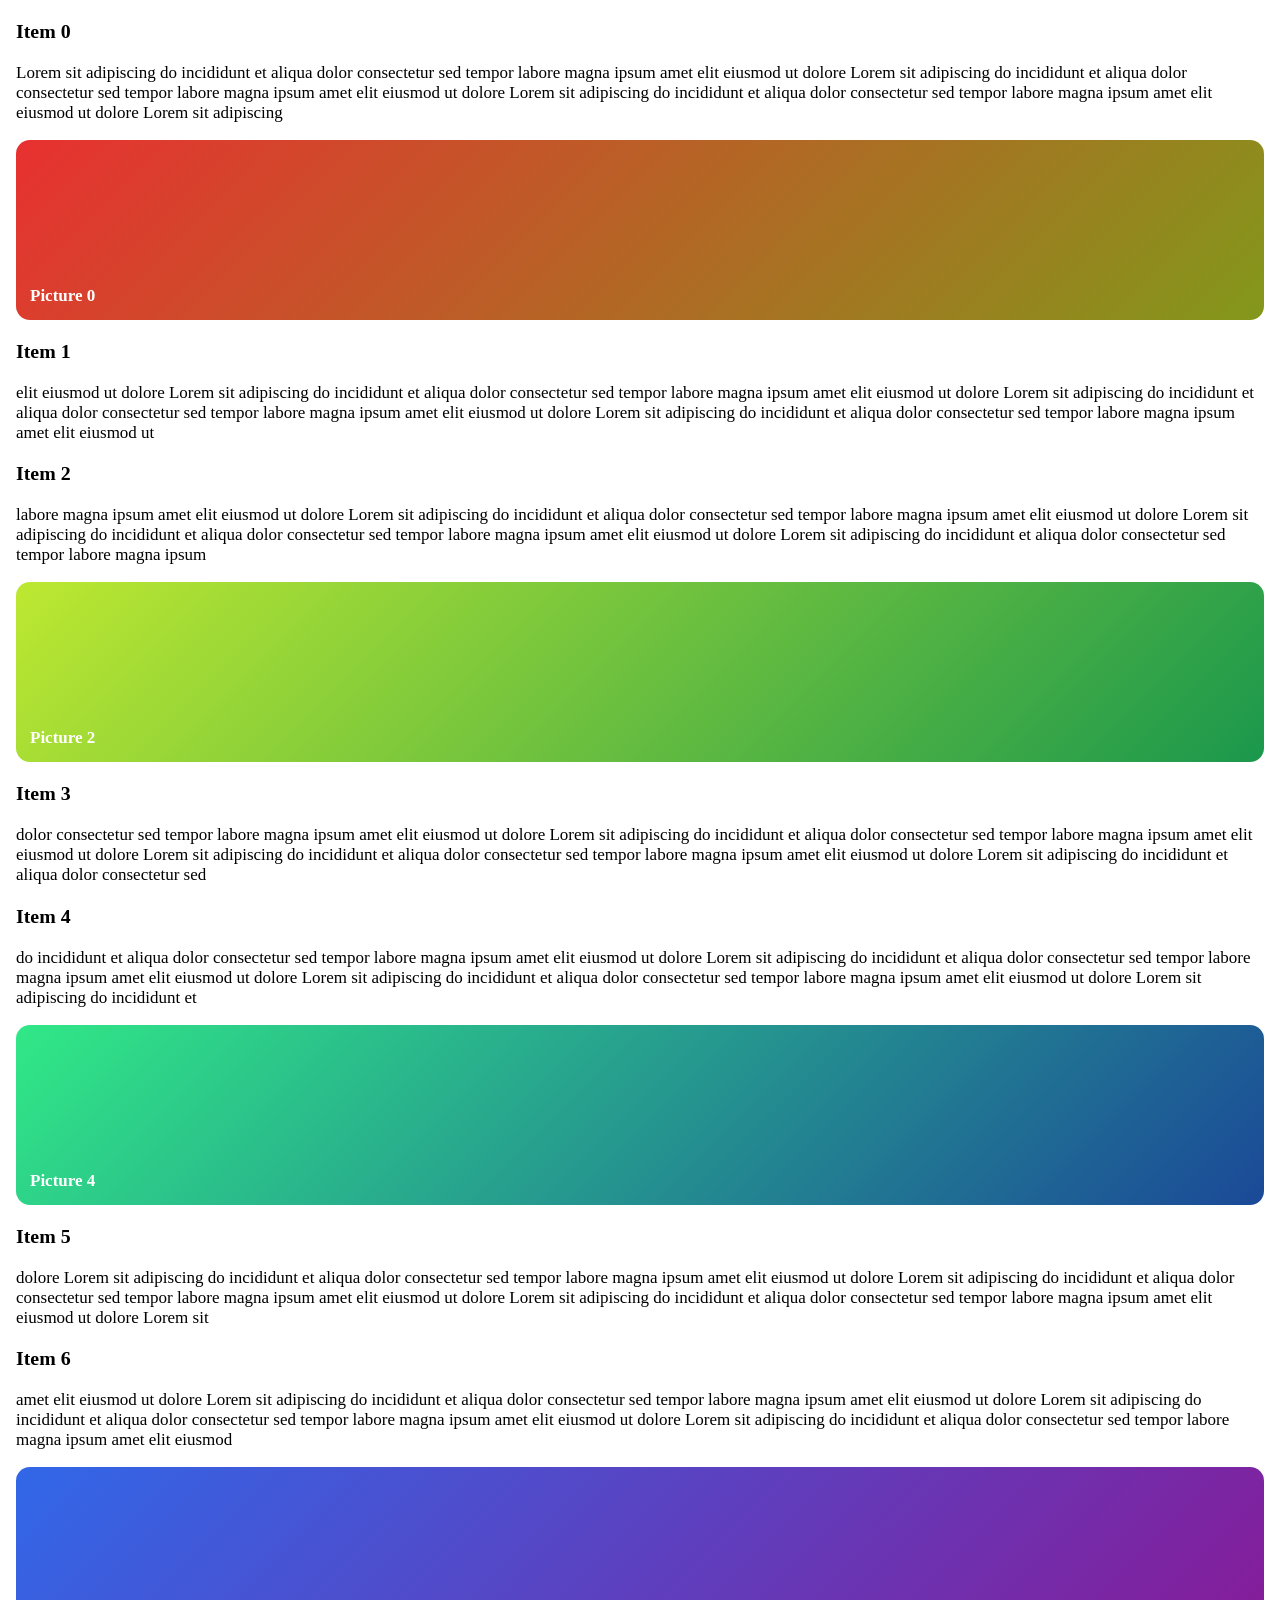
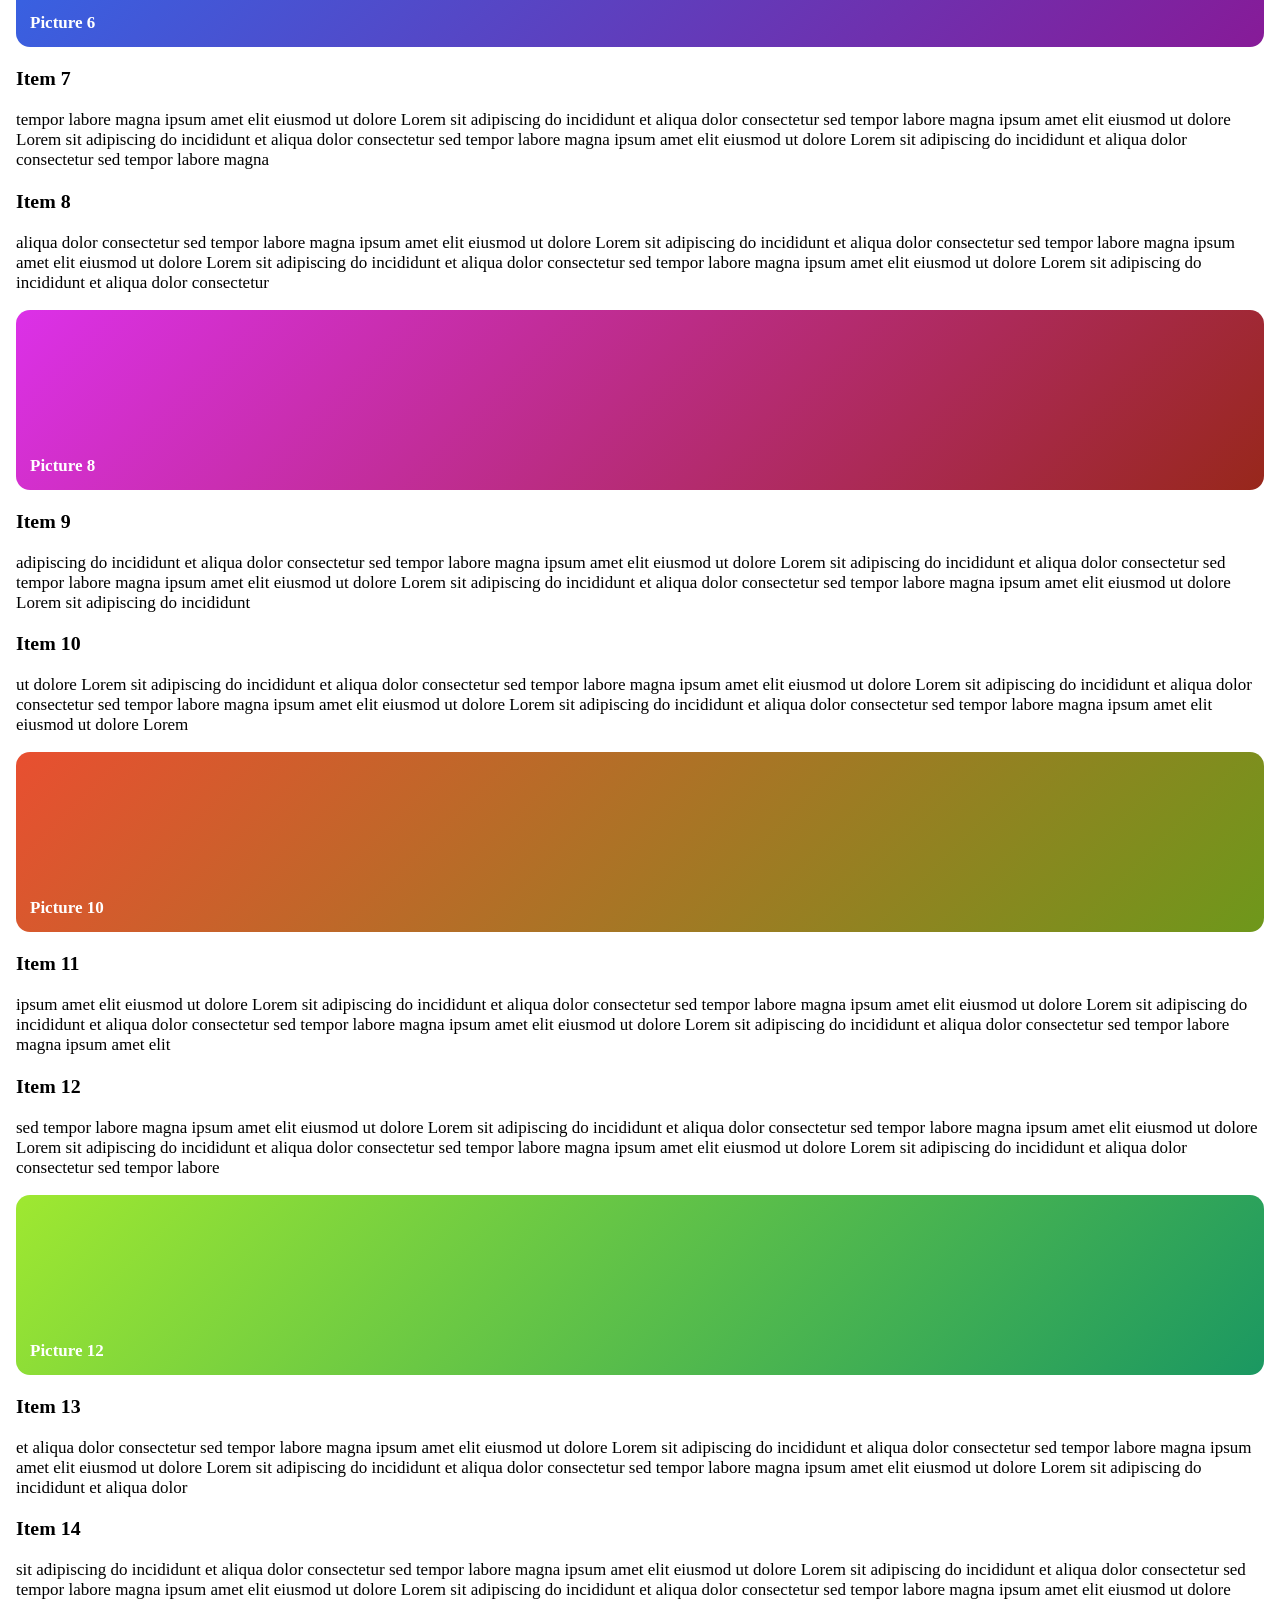
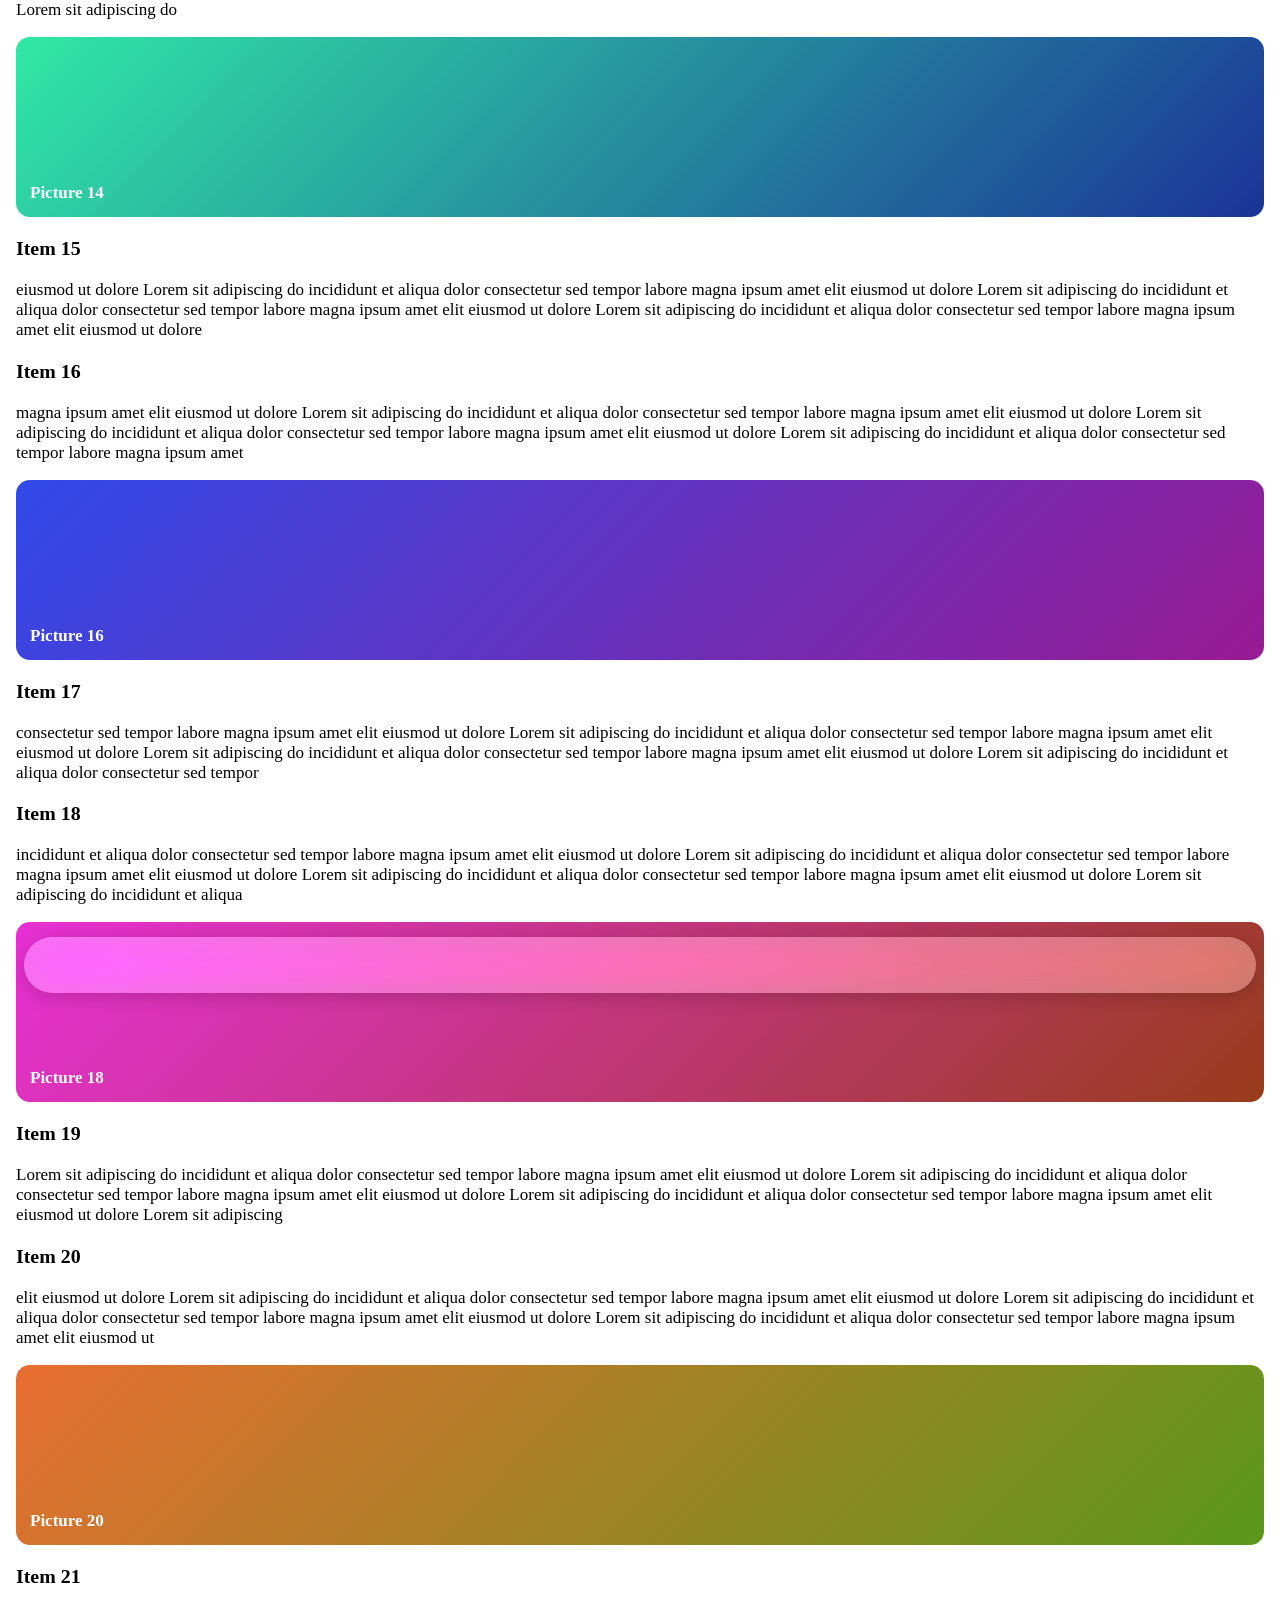
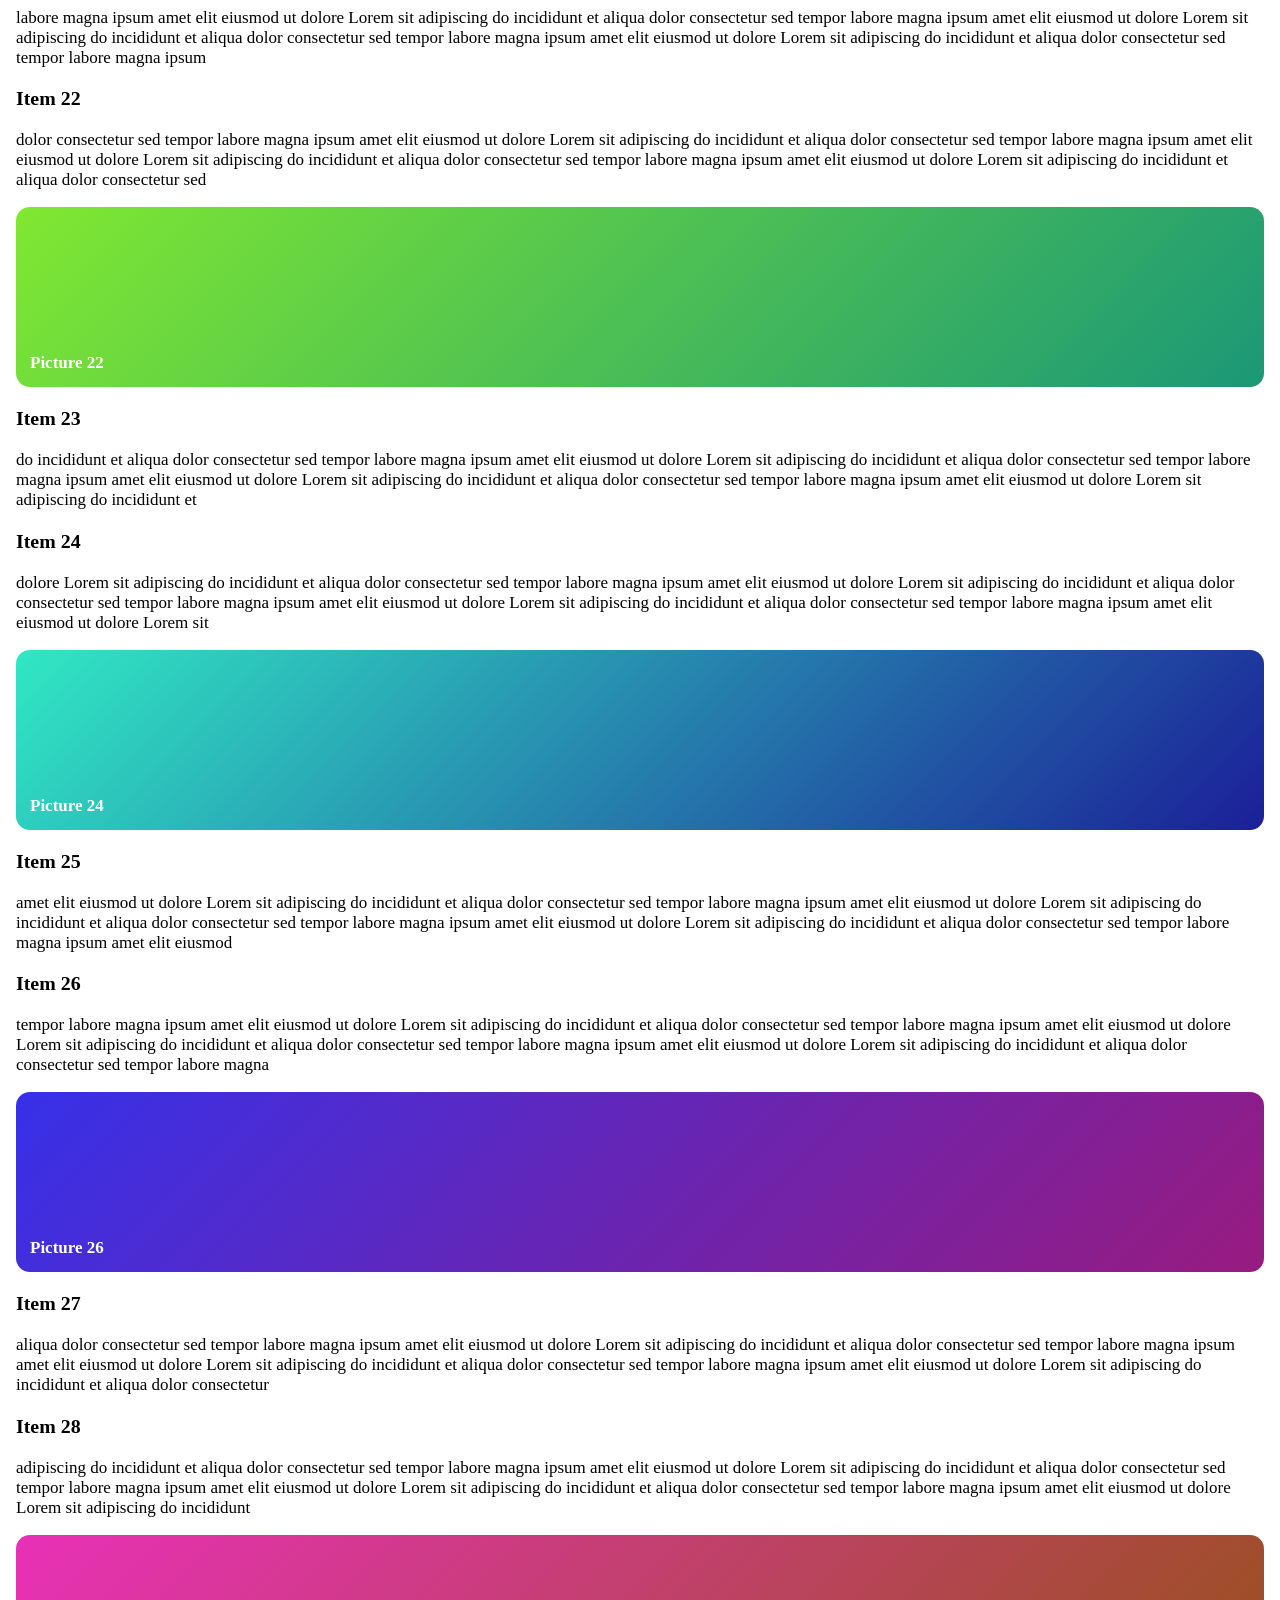
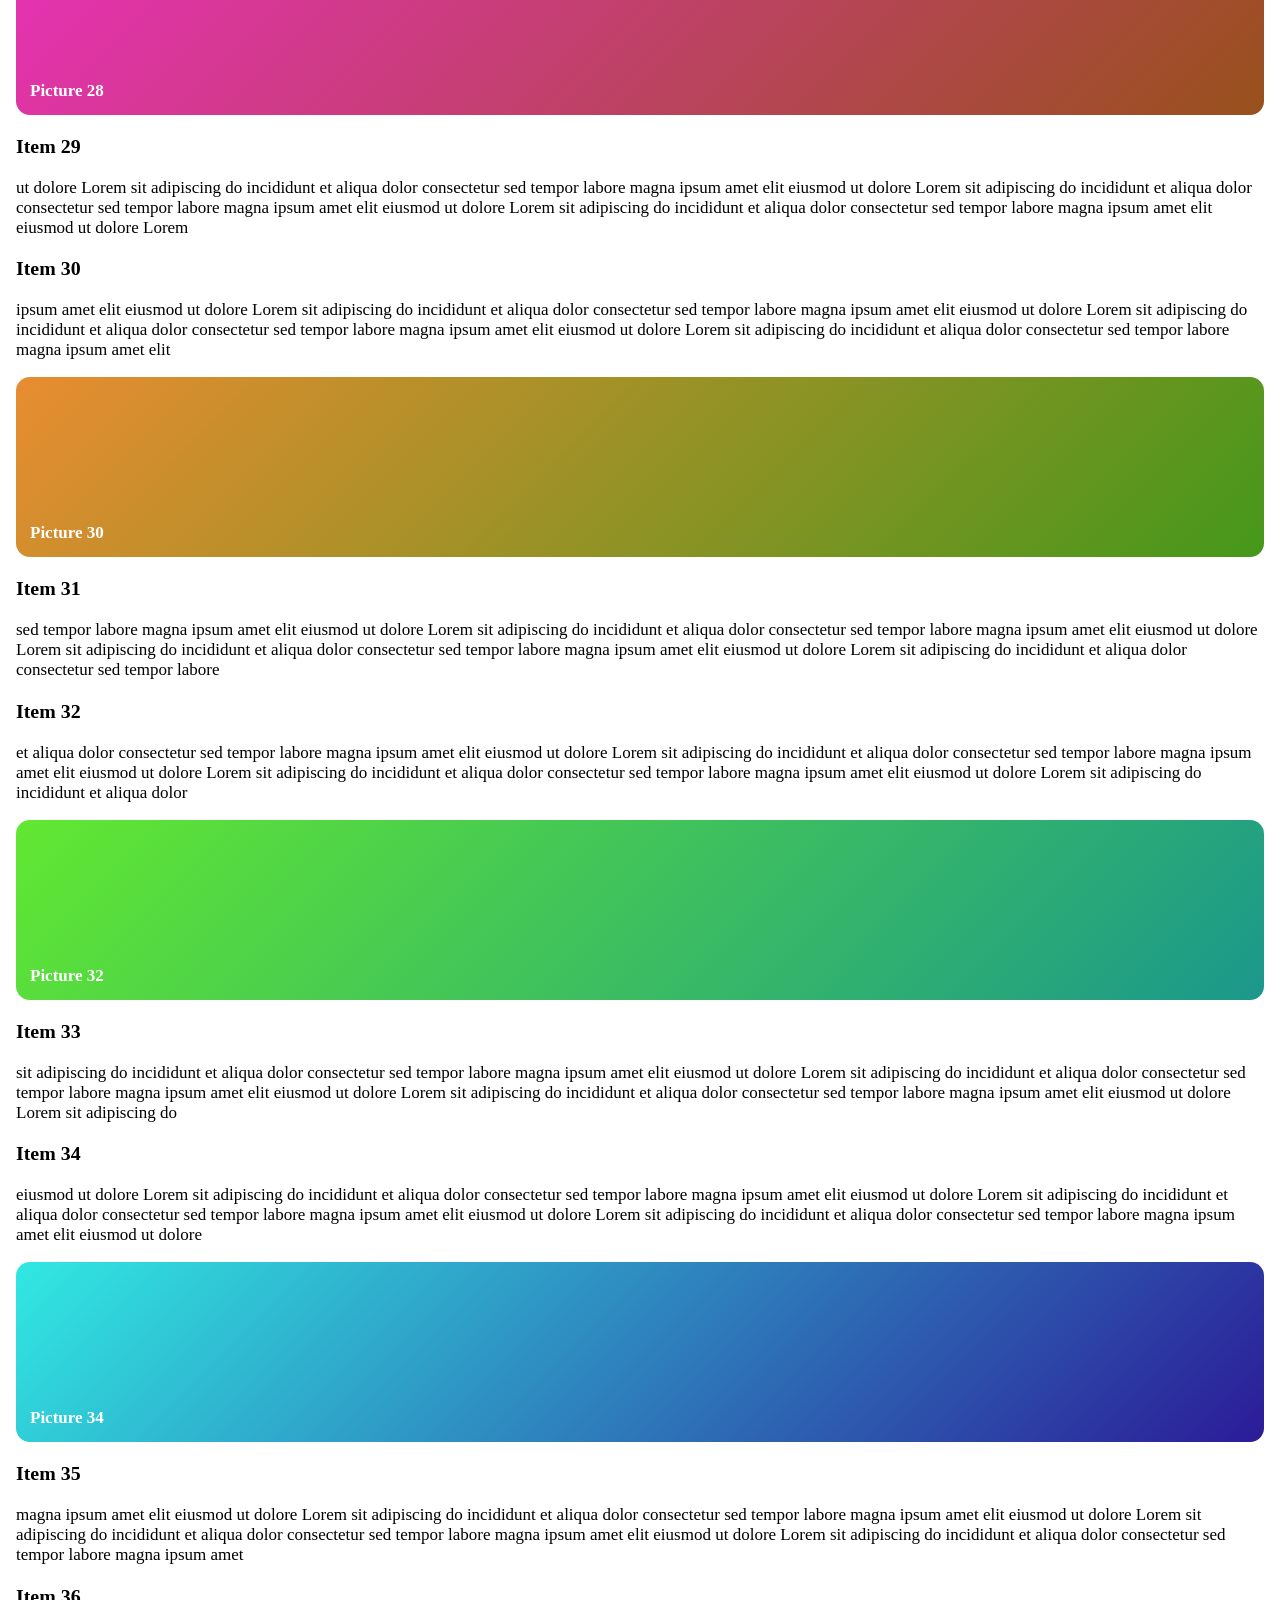
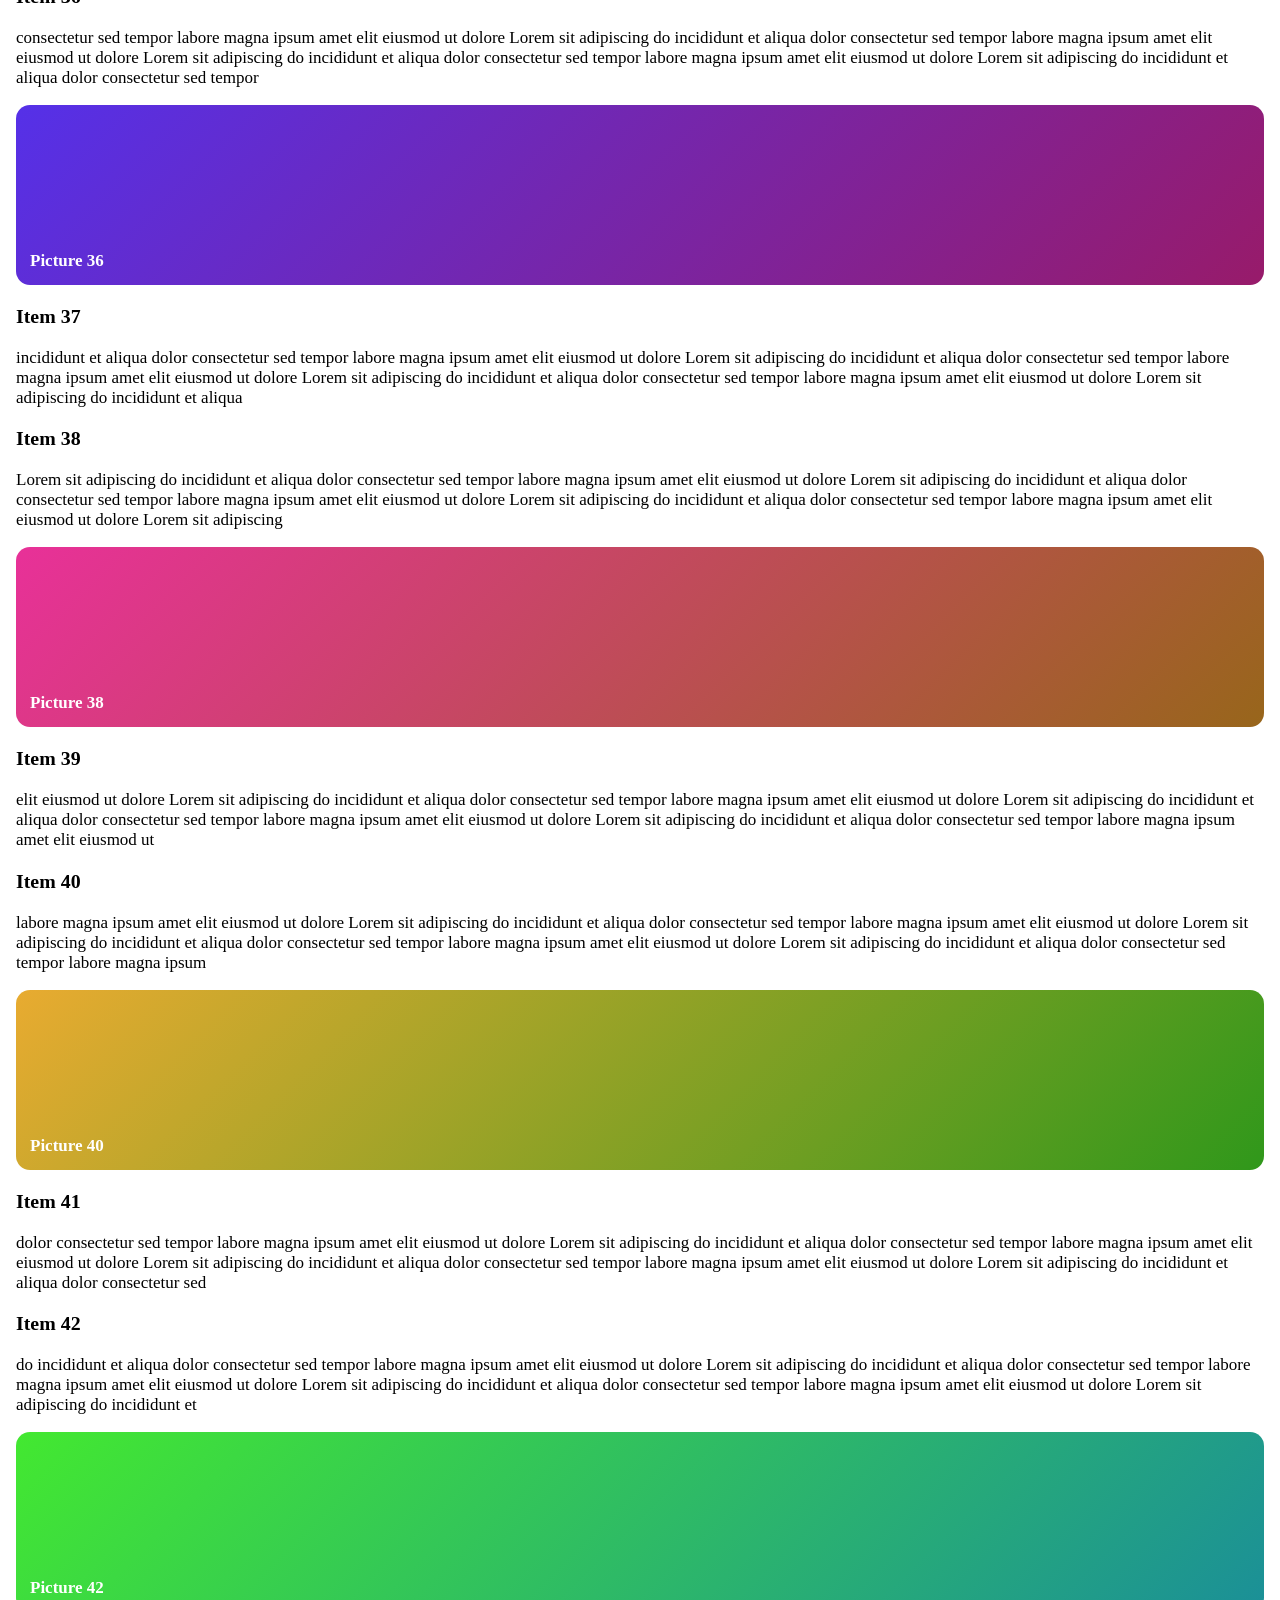
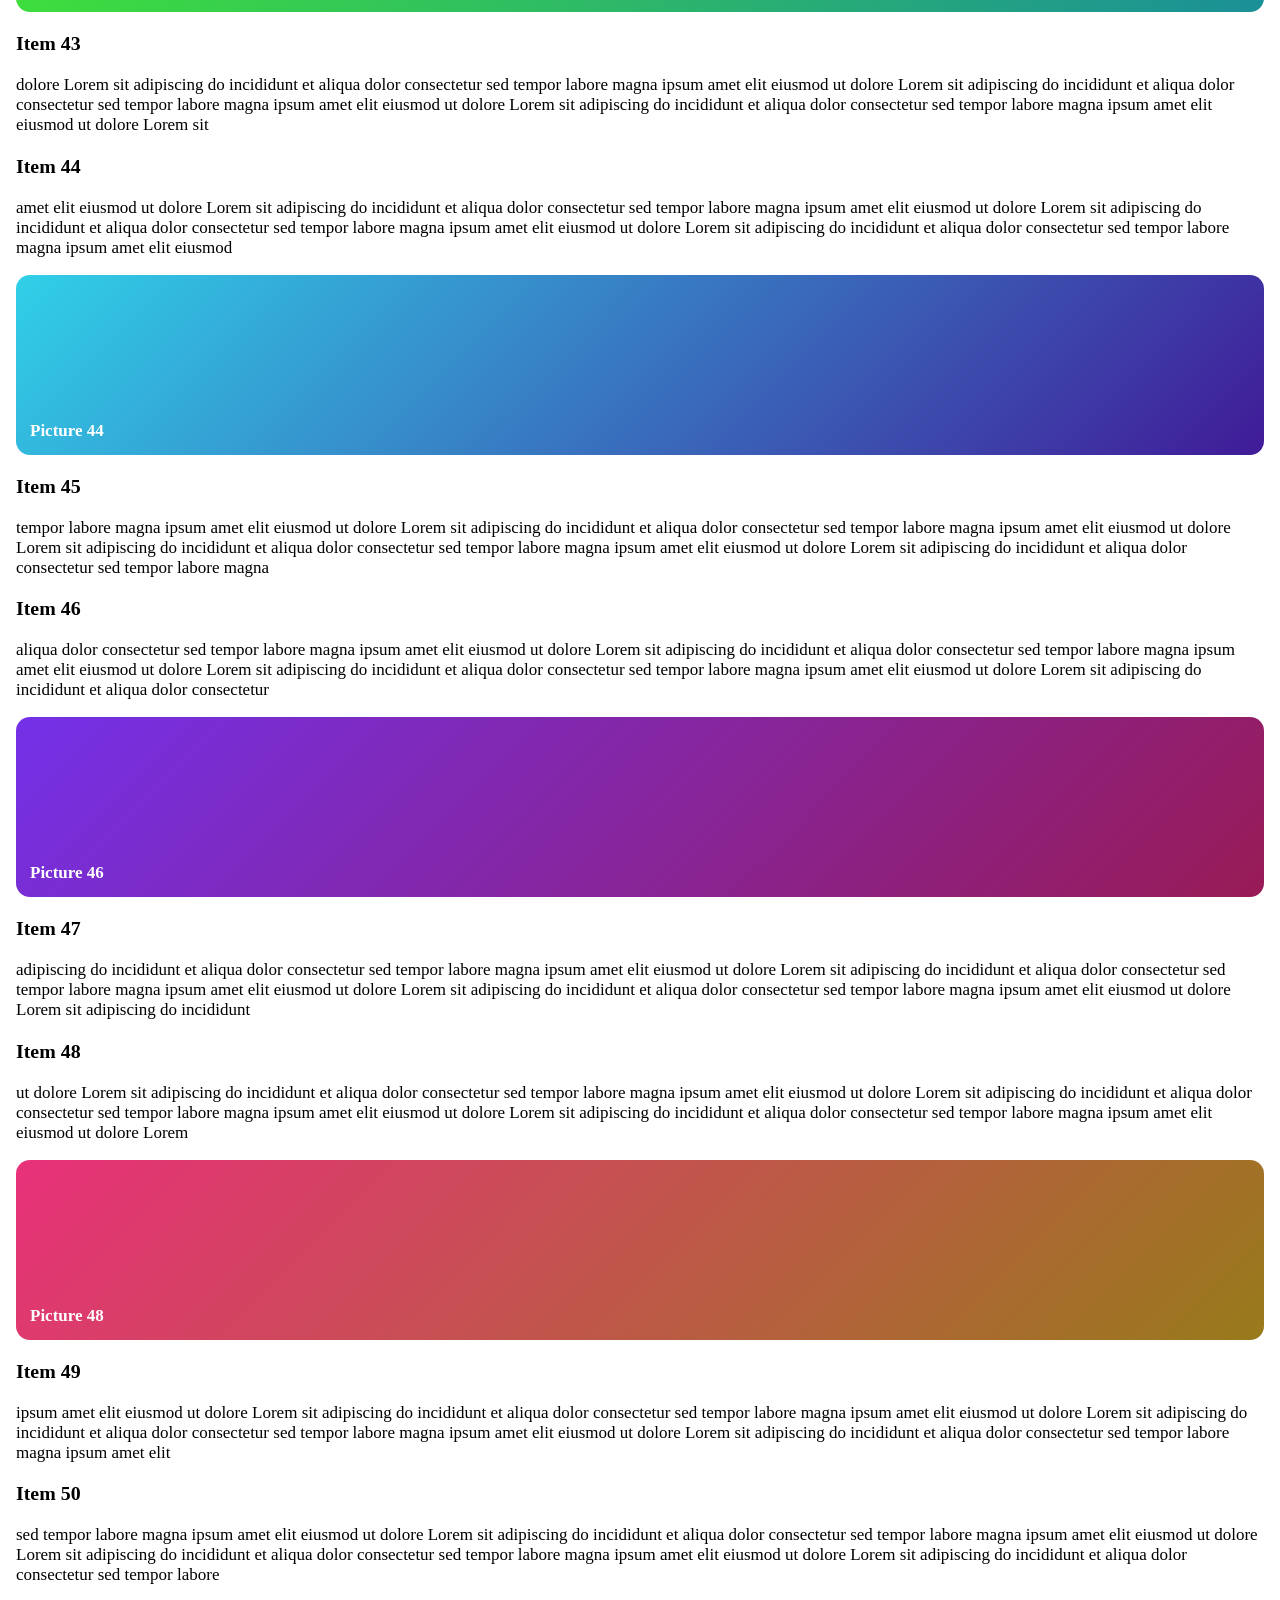
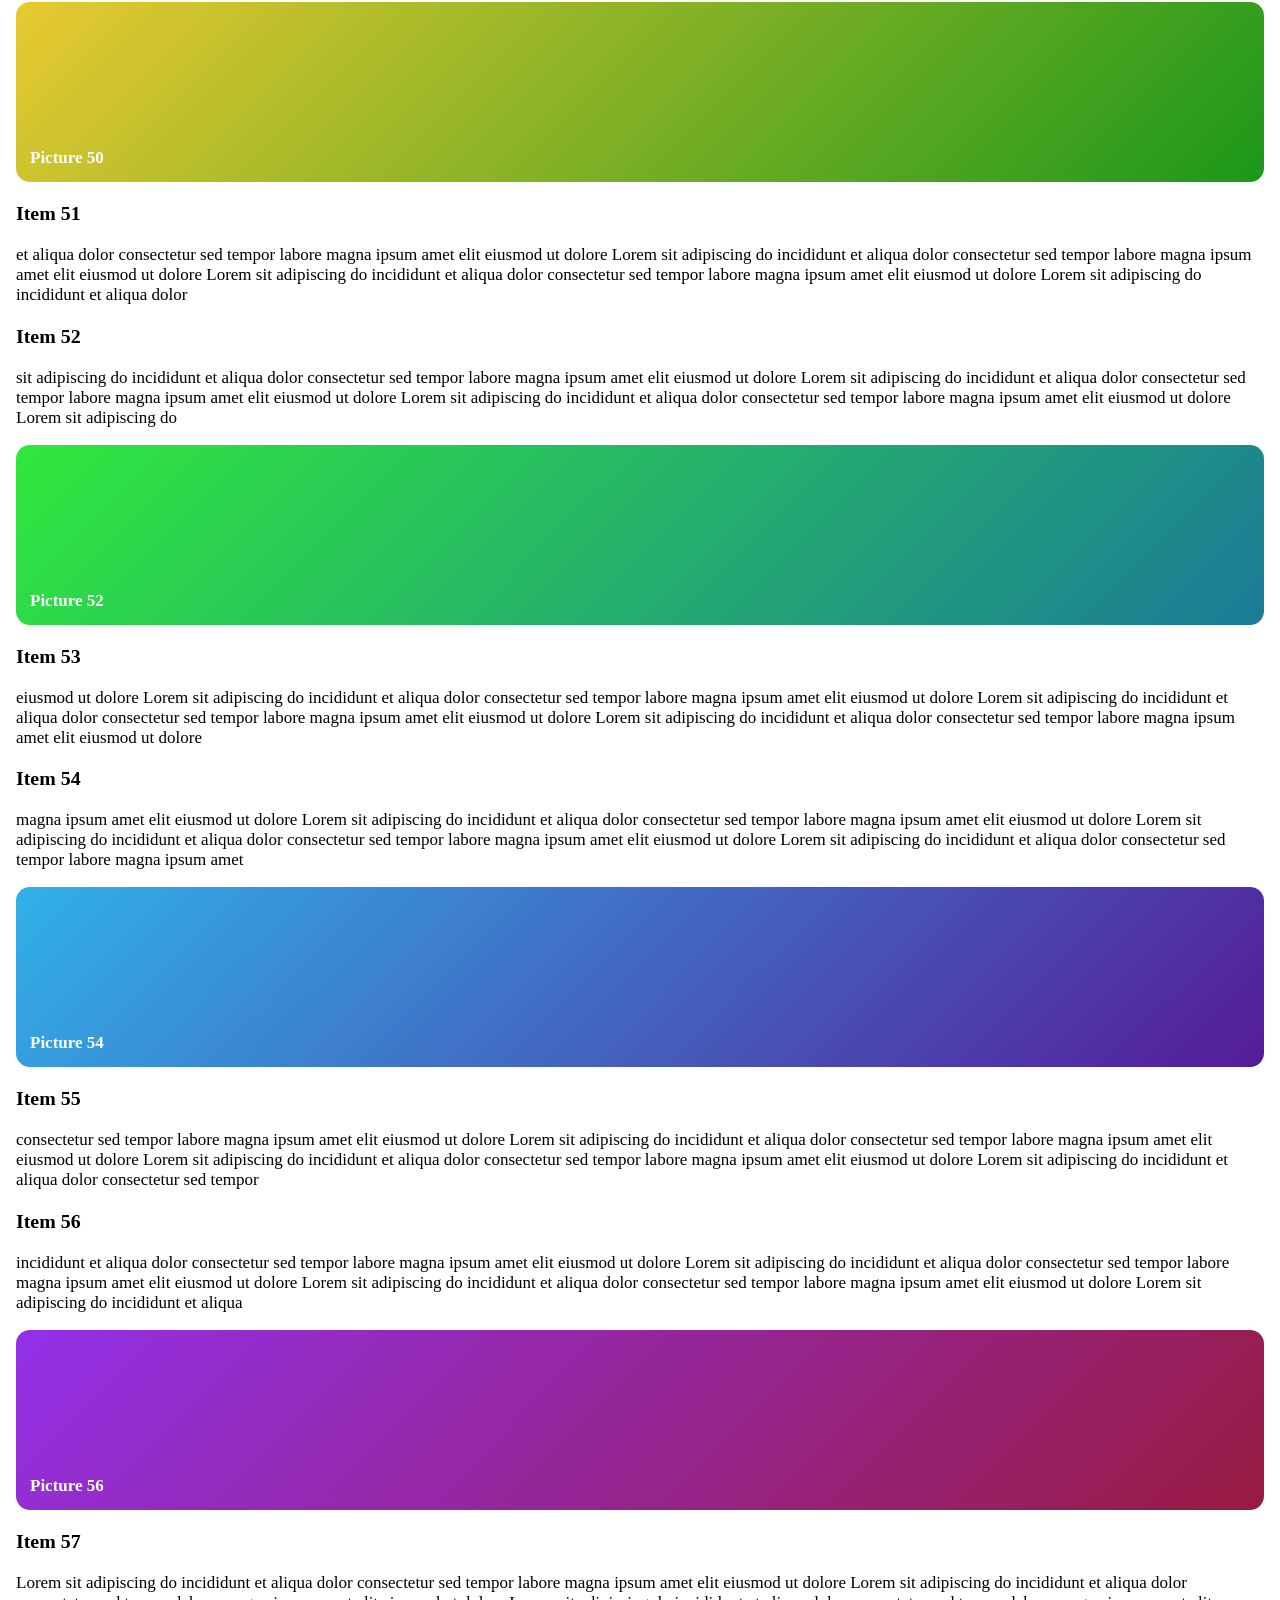
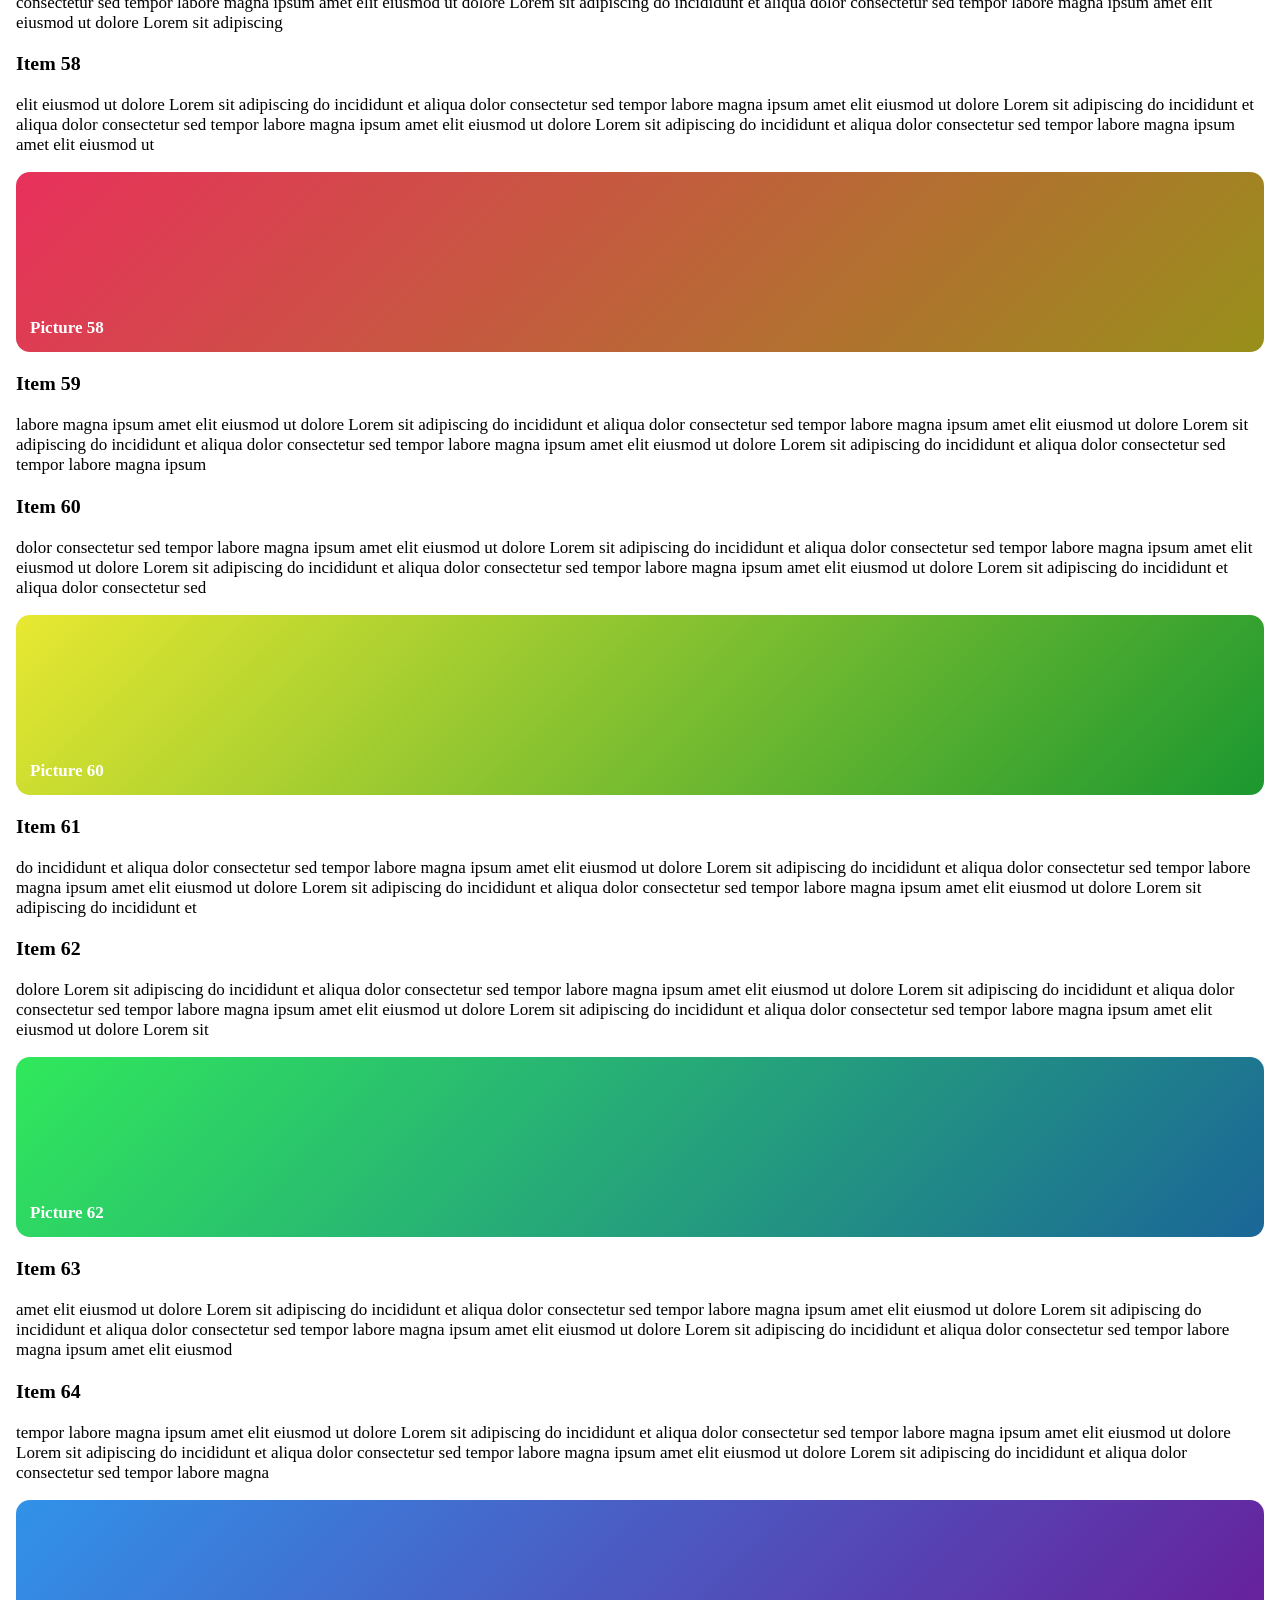
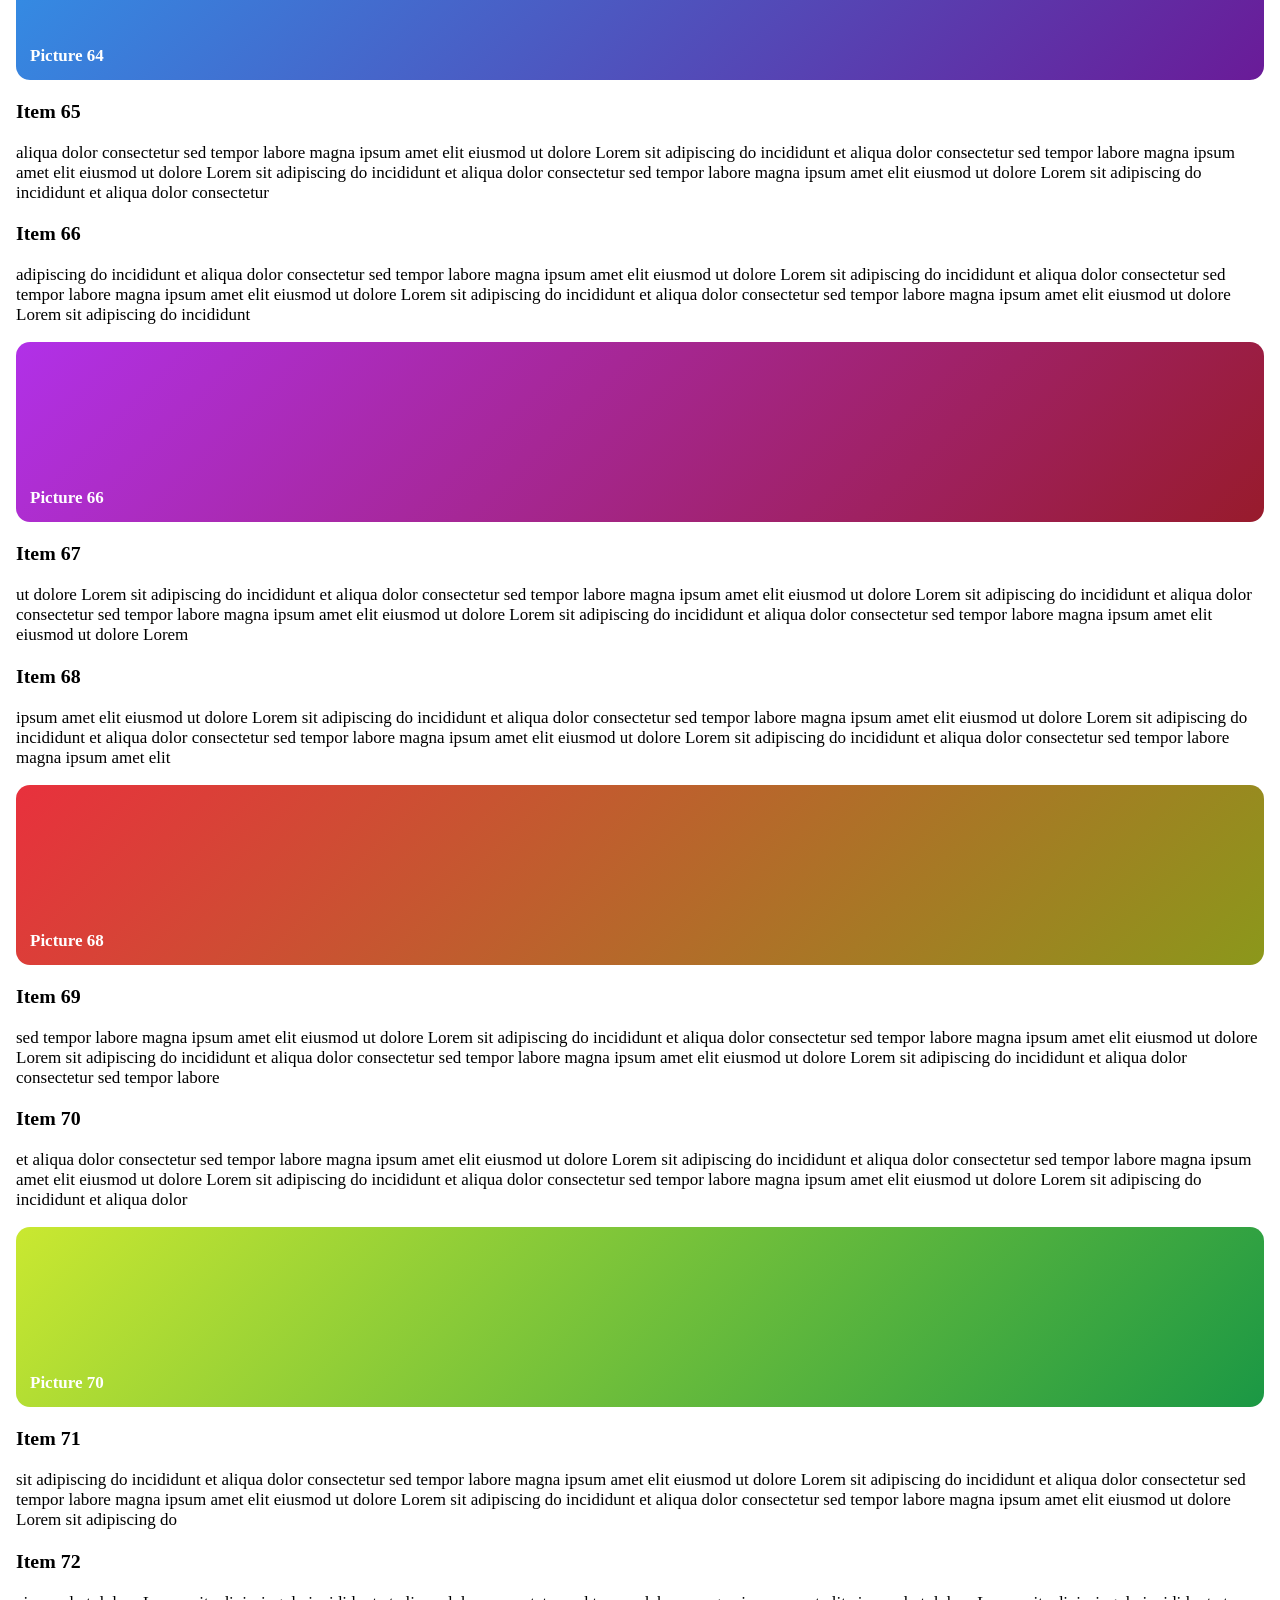
<file: bench/scroll-local.html>
<!doctype html><meta name="viewport" content="width=device-width,initial-scale=1">
<title>scroll bench</title>
<style>
body{font:17px -apple-system;margin:0 16px;background:#fff}
.card{height:180px;border-radius:14px;margin:12px 0;display:flex;align-items:flex-end;padding:14px;color:#fff;font-weight:600;box-sizing:border-box}
#bar{position:fixed;left:24px;right:24px;bottom:28px;height:56px;border-radius:28px;background:rgba(255,255,255,.35);
 -webkit-backdrop-filter:blur(18px) saturate(1.6);backdrop-filter:blur(18px) saturate(1.6);box-shadow:0 4px 18px rgba(0,0,0,.18)}
</style>
<div id=c></div><div id=bar></div>
<script>
// A feed (text and picture-like cards) that scrolls itself at 900 px/s, time-based, wrapping to the
// top at the end; a blurred floating bar keeps the compositor busy as a web page with glass would.
// Everything is local: no network.
const c=document.getElementById("c"),w="Lorem ipsum dolor sit amet consectetur adipiscing elit sed do eiusmod tempor incididunt ut labore et dolore magna aliqua".split(" ");
for(let i=0;i<200;i++){const h=document.createElement("h3");h.textContent="Item "+i;c.appendChild(h);
 const p=document.createElement("p");p.textContent=Array.from({length:60},(_,j)=>w[(i*7+j*3)%w.length]).join(" ");c.appendChild(p);
 if(i%2==0){const d=document.createElement("div");d.className="card";const a=(i*37)%360;
  d.style.background=`linear-gradient(135deg,hsl(${a},80%,55%),hsl(${(a+70)%360},70%,35%))`;d.textContent="Picture "+i;c.appendChild(d);}}
const t0=performance.now();
function f(t){const max=document.body.scrollHeight-innerHeight;window.scrollTo(0,((t-t0)*0.9)%max);requestAnimationFrame(f)}
requestAnimationFrame(f);
</script>
</file>
